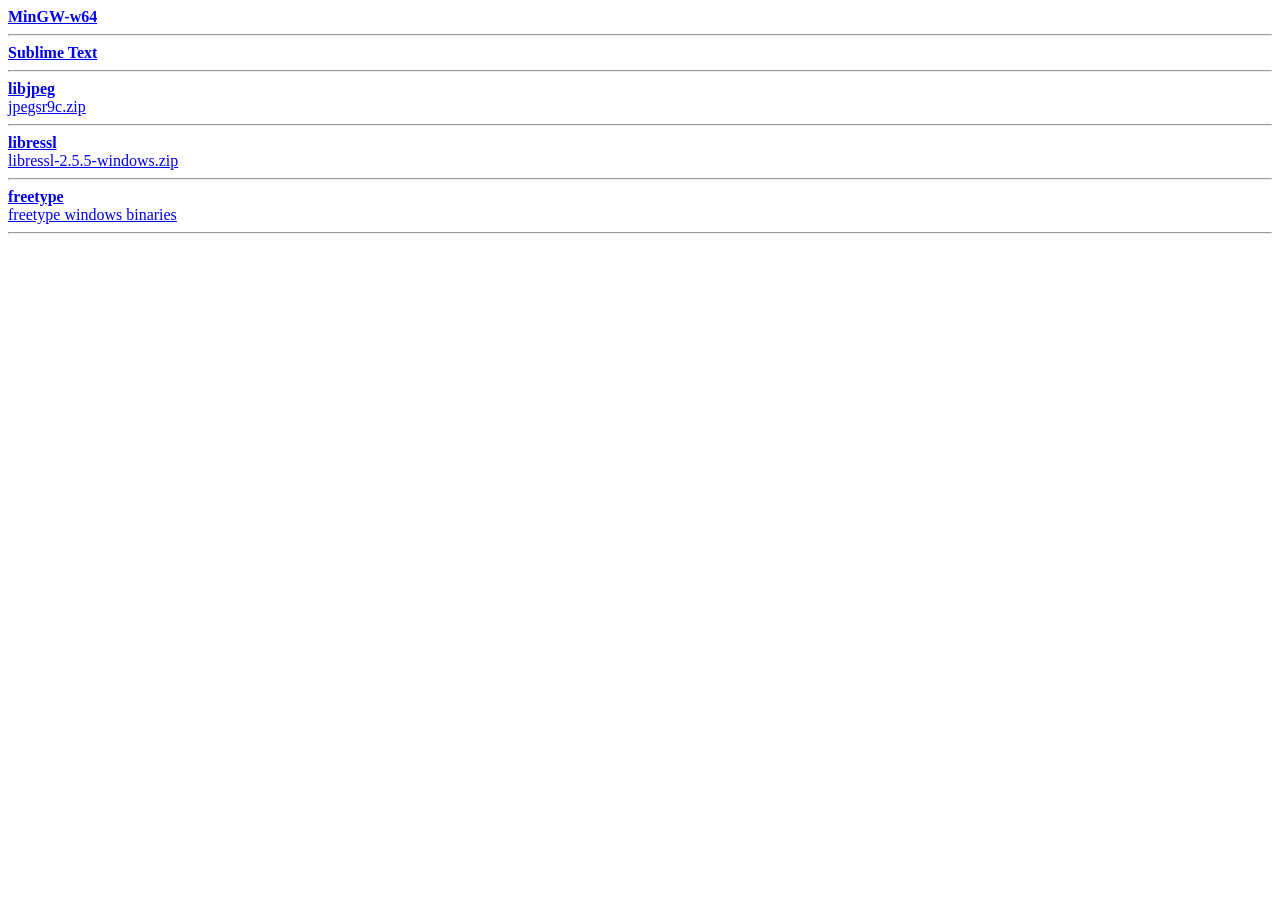
<file: sdk_build/index.html>
<!DOCTYPE html>
<html>
<head>
	<title>SDK Index</title>
</head>
<body>

	<b><a href="http://sourceforge.net/projects/mingw-w64/files/">MinGW-w64</a></b>
	<hr>
	
	<b><a href="http://www.sublimetext.com/3">Sublime Text</a></b>
	<hr>

	<b><a href="http://www.ijg.org/">libjpeg</a></b>
	<br>
	<a href="http://www.ijg.org/files/jpegsr9c.zip">jpegsr9c.zip</a>
	<hr>

	<b><a href="http://www.libressl.org/">libressl</a></b>
	<br>
	<a href="http://ftp.openbsd.org/pub/OpenBSD/LibreSSL/libressl-2.5.5-windows.zip">libressl-2.5.5-windows.zip</a>
	<hr>

	

	<b><a href="http://www.freetype.org/download.html">freetype</a></b>
	<br>
	<a href="http://github.com/ubawurinna/freetype-windows-binaries">freetype windows binaries</a>
	<hr>
	
</body>
</html>
</file>
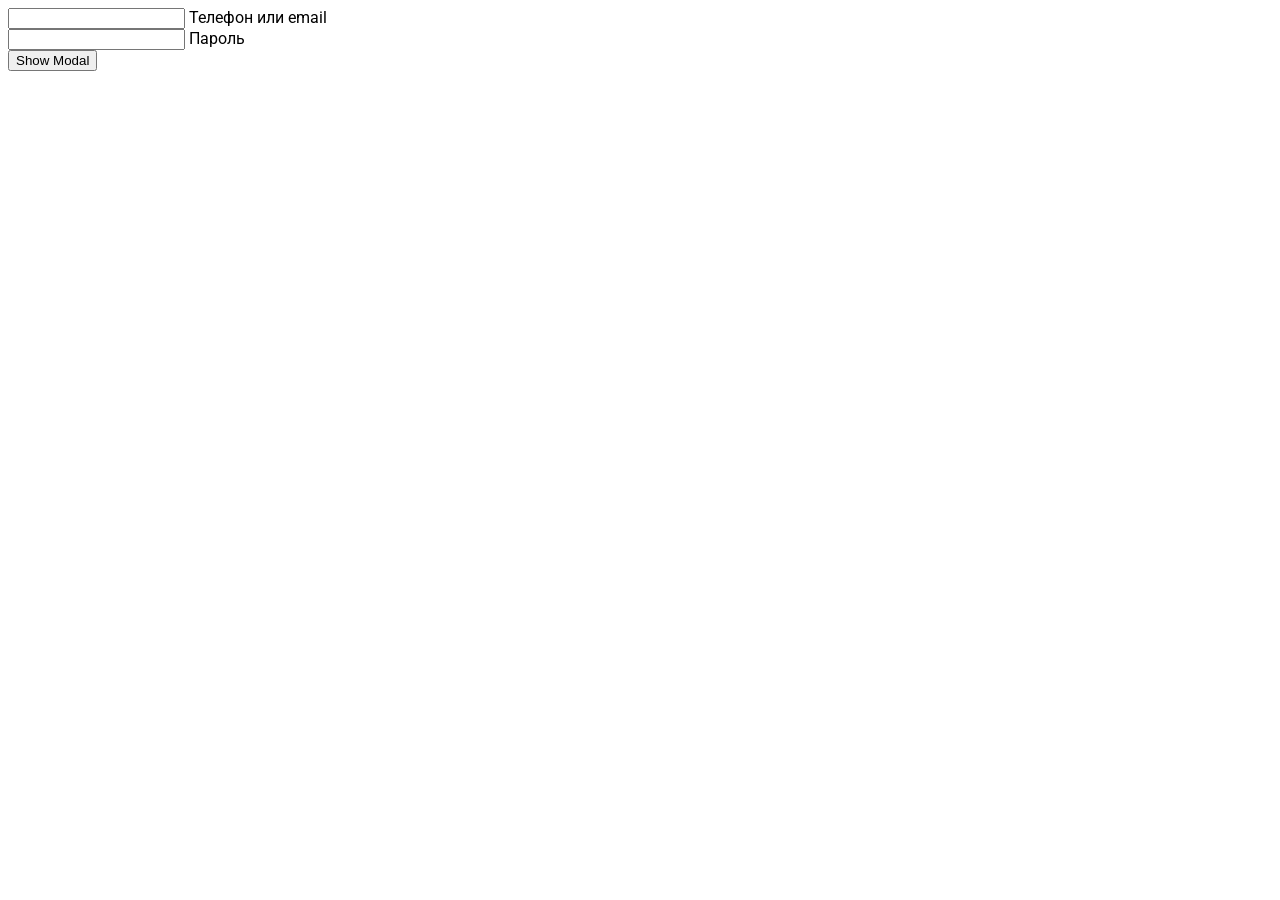
<file: www/index.html>
<!DOCTYPE html>
<html lang="ru">
<head>
  <meta charset="utf-8">
  <meta name="viewport" content="width=device-width, initial-scale=1.0, minimum-scale=1.0">
  <title>Alpha7-Web</title>

  <link rel="stylesheet" href="https://fonts.googleapis.com/css?family=Roboto:regular,bold,italic,thin,light,bolditalic,black,medium&amp;lang=en">
  <link rel="stylesheet" href="https://fonts.googleapis.com/icon?family=Material+Icons">
  <link rel="stylesheet" href="https://code.getmdl.io/1.3.0/material.blue_grey-indigo.min.css" />
  <link rel="stylesheet" href="styles.css">
</head>
<body>
  <form action="#">
    <div class="mdl-textfield mdl-js-textfield">
      <input class="mdl-textfield__input" type="text" id="email">
      <label class="mdl-textfield__label" for="email">Телефон или email</label>
    </div>
    <div class="mdl-textfield mdl-js-textfield">
      <input class="mdl-textfield__input" type="password" id="pass">
      <label class="mdl-textfield__label" for="pass">Пароль</label>
    </div>
  </form>

  <button type="button" class="mdl-button show-modal">Show Modal</button>
  <dialog class="mdl-dialog">
    <div class="mdl-dialog__content">
      <p>
        Allow this site to collect usage data to improve your experience?
      </p>
    </div>
    <div class="mdl-dialog__actions mdl-dialog__actions--full-width">
      <button type="button" class="mdl-button">Agree</button>
      <button type="button" class="mdl-button close">Disagree</button>
    </div>
  </dialog>
  <script>
    var dialog = document.querySelector('dialog');
    var showModalButton = document.querySelector('.show-modal');
    if (! dialog.showModal) {
      dialogPolyfill.registerDialog(dialog);
    }
    showModalButton.addEventListener('click', function() {
      dialog.showModal();
    });
    dialog.querySelector('.close').addEventListener('click', function() {
      dialog.close();
    });
  </script>


  <script src="https://code.getmdl.io/1.3.0/material.min.js"></script>
</body>
</html>
</file>
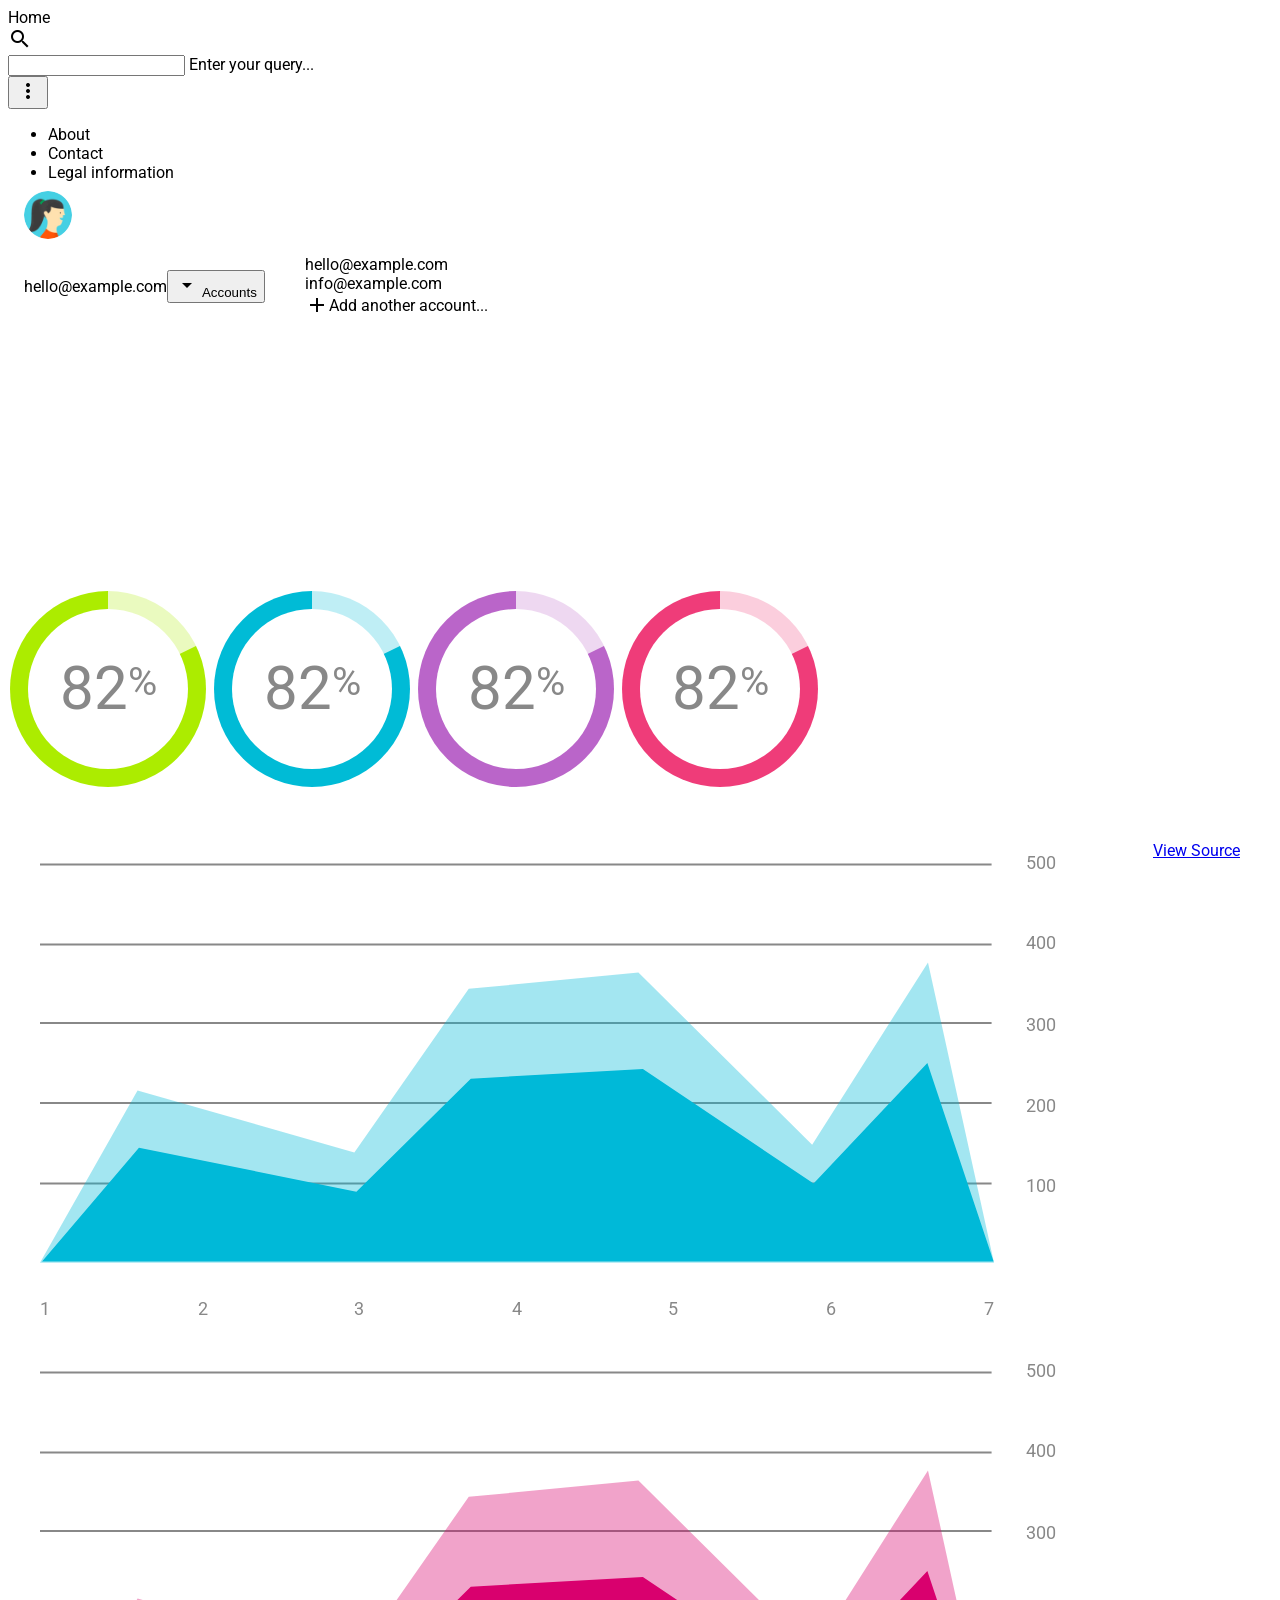
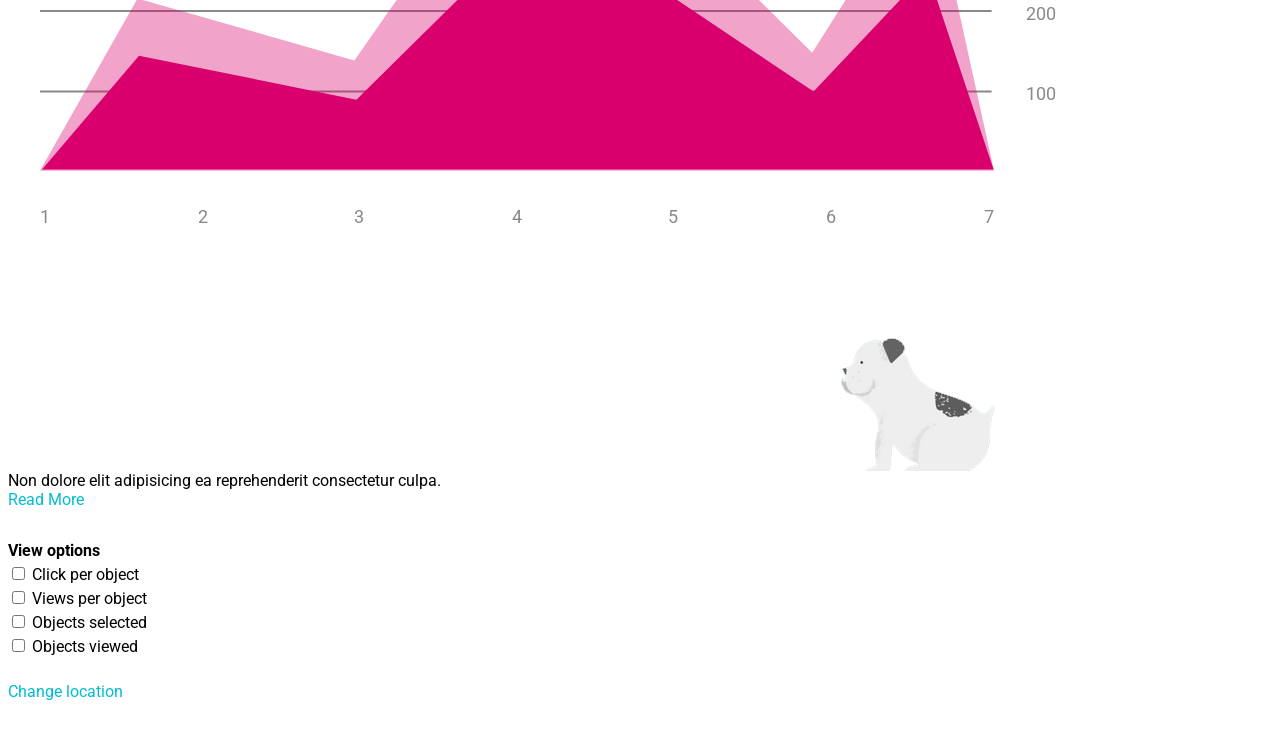
<file: www/template/index.html>
<!doctype html>
<!--
  Material Design Lite
  Copyright 2015 Google Inc. All rights reserved.

  Licensed under the Apache License, Version 2.0 (the "License");
  you may not use this file except in compliance with the License.
  You may obtain a copy of the License at

      https://www.apache.org/licenses/LICENSE-2.0

  Unless required by applicable law or agreed to in writing, software
  distributed under the License is distributed on an "AS IS" BASIS,
  WITHOUT WARRANTIES OR CONDITIONS OF ANY KIND, either express or implied.
  See the License for the specific language governing permissions and
  limitations under the License
-->
<html lang="en">
  <head>
    <meta charset="utf-8">
    <meta http-equiv="X-UA-Compatible" content="IE=edge">
    <meta name="description" content="A front-end template that helps you build fast, modern mobile web apps.">
    <meta name="viewport" content="width=device-width, initial-scale=1.0, minimum-scale=1.0">
    <title>Material Design Lite</title>

    <!-- Add to homescreen for Chrome on Android -->
    <meta name="mobile-web-app-capable" content="yes">
    <link rel="icon" sizes="192x192" href="images/android-desktop.png">

    <!-- Add to homescreen for Safari on iOS -->
    <meta name="apple-mobile-web-app-capable" content="yes">
    <meta name="apple-mobile-web-app-status-bar-style" content="black">
    <meta name="apple-mobile-web-app-title" content="Material Design Lite">
    <link rel="apple-touch-icon-precomposed" href="images/ios-desktop.png">

    <!-- Tile icon for Win8 (144x144 + tile color) -->
    <meta name="msapplication-TileImage" content="images/touch/ms-touch-icon-144x144-precomposed.png">
    <meta name="msapplication-TileColor" content="#3372DF">

    <link rel="shortcut icon" href="images/favicon.png">

    <!-- SEO: If your mobile URL is different from the desktop URL, add a canonical link to the desktop page https://developers.google.com/webmasters/smartphone-sites/feature-phones -->
    <!--
    <link rel="canonical" href="http://www.example.com/">
    -->

    <link rel="stylesheet" href="https://fonts.googleapis.com/css?family=Roboto:regular,bold,italic,thin,light,bolditalic,black,medium&amp;lang=en">
    <link rel="stylesheet" href="https://fonts.googleapis.com/icon?family=Material+Icons">
    <link rel="stylesheet" href="https://code.getmdl.io/1.3.0/material.cyan-light_blue.min.css">
    <link rel="stylesheet" href="styles.css">
    <style>
    #view-source {
      position: fixed;
      display: block;
      right: 0;
      bottom: 0;
      margin-right: 40px;
      margin-bottom: 40px;
      z-index: 900;
    }
    </style>
  </head>
  <body>
    <div class="demo-layout mdl-layout mdl-js-layout mdl-layout--fixed-drawer mdl-layout--fixed-header">
      <header class="demo-header mdl-layout__header mdl-color--grey-100 mdl-color-text--grey-600">
        <div class="mdl-layout__header-row">
          <span class="mdl-layout-title">Home</span>
          <div class="mdl-layout-spacer"></div>
          <div class="mdl-textfield mdl-js-textfield mdl-textfield--expandable">
            <label class="mdl-button mdl-js-button mdl-button--icon" for="search">
              <i class="material-icons">search</i>
            </label>
            <div class="mdl-textfield__expandable-holder">
              <input class="mdl-textfield__input" type="text" id="search">
              <label class="mdl-textfield__label" for="search">Enter your query...</label>
            </div>
          </div>
          <button class="mdl-button mdl-js-button mdl-js-ripple-effect mdl-button--icon" id="hdrbtn">
            <i class="material-icons">more_vert</i>
          </button>
          <ul class="mdl-menu mdl-js-menu mdl-js-ripple-effect mdl-menu--bottom-right" for="hdrbtn">
            <li class="mdl-menu__item">About</li>
            <li class="mdl-menu__item">Contact</li>
            <li class="mdl-menu__item">Legal information</li>
          </ul>
        </div>
      </header>
      <div class="demo-drawer mdl-layout__drawer mdl-color--blue-grey-900 mdl-color-text--blue-grey-50">
        <header class="demo-drawer-header">
          <img src="images/user.jpg" class="demo-avatar">
          <div class="demo-avatar-dropdown">
            <span>hello@example.com</span>
            <div class="mdl-layout-spacer"></div>
            <button id="accbtn" class="mdl-button mdl-js-button mdl-js-ripple-effect mdl-button--icon">
              <i class="material-icons" role="presentation">arrow_drop_down</i>
              <span class="visuallyhidden">Accounts</span>
            </button>
            <ul class="mdl-menu mdl-menu--bottom-right mdl-js-menu mdl-js-ripple-effect" for="accbtn">
              <li class="mdl-menu__item">hello@example.com</li>
              <li class="mdl-menu__item">info@example.com</li>
              <li class="mdl-menu__item"><i class="material-icons">add</i>Add another account...</li>
            </ul>
          </div>
        </header>
        <nav class="demo-navigation mdl-navigation mdl-color--blue-grey-800">
          <a class="mdl-navigation__link" href=""><i class="mdl-color-text--blue-grey-400 material-icons" role="presentation">home</i>Home</a>
          <a class="mdl-navigation__link" href=""><i class="mdl-color-text--blue-grey-400 material-icons" role="presentation">inbox</i>Inbox</a>
          <a class="mdl-navigation__link" href=""><i class="mdl-color-text--blue-grey-400 material-icons" role="presentation">delete</i>Trash</a>
          <a class="mdl-navigation__link" href=""><i class="mdl-color-text--blue-grey-400 material-icons" role="presentation">report</i>Spam</a>
          <a class="mdl-navigation__link" href=""><i class="mdl-color-text--blue-grey-400 material-icons" role="presentation">forum</i>Forums</a>
          <a class="mdl-navigation__link" href=""><i class="mdl-color-text--blue-grey-400 material-icons" role="presentation">flag</i>Updates</a>
          <a class="mdl-navigation__link" href=""><i class="mdl-color-text--blue-grey-400 material-icons" role="presentation">local_offer</i>Promos</a>
          <a class="mdl-navigation__link" href=""><i class="mdl-color-text--blue-grey-400 material-icons" role="presentation">shopping_cart</i>Purchases</a>
          <a class="mdl-navigation__link" href=""><i class="mdl-color-text--blue-grey-400 material-icons" role="presentation">people</i>Social</a>
          <div class="mdl-layout-spacer"></div>
          <a class="mdl-navigation__link" href=""><i class="mdl-color-text--blue-grey-400 material-icons" role="presentation">help_outline</i><span class="visuallyhidden">Help</span></a>
        </nav>
      </div>
      <main class="mdl-layout__content mdl-color--grey-100">
        <div class="mdl-grid demo-content">
          <div class="demo-charts mdl-color--white mdl-shadow--2dp mdl-cell mdl-cell--12-col mdl-grid">
            <svg fill="currentColor" width="200px" height="200px" viewBox="0 0 1 1" class="demo-chart mdl-cell mdl-cell--4-col mdl-cell--3-col-desktop">
              <use xlink:href="#piechart" mask="url(#piemask)" />
              <text x="0.5" y="0.5" font-family="Roboto" font-size="0.3" fill="#888" text-anchor="middle" dy="0.1">82<tspan font-size="0.2" dy="-0.07">%</tspan></text>
            </svg>
            <svg fill="currentColor" width="200px" height="200px" viewBox="0 0 1 1" class="demo-chart mdl-cell mdl-cell--4-col mdl-cell--3-col-desktop">
              <use xlink:href="#piechart" mask="url(#piemask)" />
              <text x="0.5" y="0.5" font-family="Roboto" font-size="0.3" fill="#888" text-anchor="middle" dy="0.1">82<tspan dy="-0.07" font-size="0.2">%</tspan></text>
            </svg>
            <svg fill="currentColor" width="200px" height="200px" viewBox="0 0 1 1" class="demo-chart mdl-cell mdl-cell--4-col mdl-cell--3-col-desktop">
              <use xlink:href="#piechart" mask="url(#piemask)" />
              <text x="0.5" y="0.5" font-family="Roboto" font-size="0.3" fill="#888" text-anchor="middle" dy="0.1">82<tspan dy="-0.07" font-size="0.2">%</tspan></text>
            </svg>
            <svg fill="currentColor" width="200px" height="200px" viewBox="0 0 1 1" class="demo-chart mdl-cell mdl-cell--4-col mdl-cell--3-col-desktop">
              <use xlink:href="#piechart" mask="url(#piemask)" />
              <text x="0.5" y="0.5" font-family="Roboto" font-size="0.3" fill="#888" text-anchor="middle" dy="0.1">82<tspan dy="-0.07" font-size="0.2">%</tspan></text>
            </svg>
          </div>
          <div class="demo-graphs mdl-shadow--2dp mdl-color--white mdl-cell mdl-cell--8-col">
            <svg fill="currentColor" viewBox="0 0 500 250" class="demo-graph">
              <use xlink:href="#chart" />
            </svg>
            <svg fill="currentColor" viewBox="0 0 500 250" class="demo-graph">
              <use xlink:href="#chart" />
            </svg>
          </div>
          <div class="demo-cards mdl-cell mdl-cell--4-col mdl-cell--8-col-tablet mdl-grid mdl-grid--no-spacing">
            <div class="demo-updates mdl-card mdl-shadow--2dp mdl-cell mdl-cell--4-col mdl-cell--4-col-tablet mdl-cell--12-col-desktop">
              <div class="mdl-card__title mdl-card--expand mdl-color--teal-300">
                <h2 class="mdl-card__title-text">Updates</h2>
              </div>
              <div class="mdl-card__supporting-text mdl-color-text--grey-600">
                Non dolore elit adipisicing ea reprehenderit consectetur culpa.
              </div>
              <div class="mdl-card__actions mdl-card--border">
                <a href="#" class="mdl-button mdl-js-button mdl-js-ripple-effect">Read More</a>
              </div>
            </div>
            <div class="demo-separator mdl-cell--1-col"></div>
            <div class="demo-options mdl-card mdl-color--deep-purple-500 mdl-shadow--2dp mdl-cell mdl-cell--4-col mdl-cell--3-col-tablet mdl-cell--12-col-desktop">
              <div class="mdl-card__supporting-text mdl-color-text--blue-grey-50">
                <h3>View options</h3>
                <ul>
                  <li>
                    <label for="chkbox1" class="mdl-checkbox mdl-js-checkbox mdl-js-ripple-effect">
                      <input type="checkbox" id="chkbox1" class="mdl-checkbox__input">
                      <span class="mdl-checkbox__label">Click per object</span>
                    </label>
                  </li>
                  <li>
                    <label for="chkbox2" class="mdl-checkbox mdl-js-checkbox mdl-js-ripple-effect">
                      <input type="checkbox" id="chkbox2" class="mdl-checkbox__input">
                      <span class="mdl-checkbox__label">Views per object</span>
                    </label>
                  </li>
                  <li>
                    <label for="chkbox3" class="mdl-checkbox mdl-js-checkbox mdl-js-ripple-effect">
                      <input type="checkbox" id="chkbox3" class="mdl-checkbox__input">
                      <span class="mdl-checkbox__label">Objects selected</span>
                    </label>
                  </li>
                  <li>
                    <label for="chkbox4" class="mdl-checkbox mdl-js-checkbox mdl-js-ripple-effect">
                      <input type="checkbox" id="chkbox4" class="mdl-checkbox__input">
                      <span class="mdl-checkbox__label">Objects viewed</span>
                    </label>
                  </li>
                </ul>
              </div>
              <div class="mdl-card__actions mdl-card--border">
                <a href="#" class="mdl-button mdl-js-button mdl-js-ripple-effect mdl-color-text--blue-grey-50">Change location</a>
                <div class="mdl-layout-spacer"></div>
                <i class="material-icons">location_on</i>
              </div>
            </div>
          </div>
        </div>
      </main>
    </div>
      <svg xmlns="http://www.w3.org/2000/svg" xmlns:xlink="http://www.w3.org/1999/xlink" version="1.1" style="position: fixed; left: -1000px; height: -1000px;">
        <defs>
          <mask id="piemask" maskContentUnits="objectBoundingBox">
            <circle cx=0.5 cy=0.5 r=0.49 fill="white" />
            <circle cx=0.5 cy=0.5 r=0.40 fill="black" />
          </mask>
          <g id="piechart">
            <circle cx=0.5 cy=0.5 r=0.5 />
            <path d="M 0.5 0.5 0.5 0 A 0.5 0.5 0 0 1 0.95 0.28 z" stroke="none" fill="rgba(255, 255, 255, 0.75)" />
          </g>
        </defs>
      </svg>
      <svg version="1.1" xmlns="http://www.w3.org/2000/svg" xmlns:xlink="http://www.w3.org/1999/xlink" viewBox="0 0 500 250" style="position: fixed; left: -1000px; height: -1000px;">
        <defs>
          <g id="chart">
            <g id="Gridlines">
              <line fill="#888888" stroke="#888888" stroke-miterlimit="10" x1="0" y1="27.3" x2="468.3" y2="27.3" />
              <line fill="#888888" stroke="#888888" stroke-miterlimit="10" x1="0" y1="66.7" x2="468.3" y2="66.7" />
              <line fill="#888888" stroke="#888888" stroke-miterlimit="10" x1="0" y1="105.3" x2="468.3" y2="105.3" />
              <line fill="#888888" stroke="#888888" stroke-miterlimit="10" x1="0" y1="144.7" x2="468.3" y2="144.7" />
              <line fill="#888888" stroke="#888888" stroke-miterlimit="10" x1="0" y1="184.3" x2="468.3" y2="184.3" />
            </g>
            <g id="Numbers">
              <text transform="matrix(1 0 0 1 485 29.3333)" fill="#888888" font-family="'Roboto'" font-size="9">500</text>
              <text transform="matrix(1 0 0 1 485 69)" fill="#888888" font-family="'Roboto'" font-size="9">400</text>
              <text transform="matrix(1 0 0 1 485 109.3333)" fill="#888888" font-family="'Roboto'" font-size="9">300</text>
              <text transform="matrix(1 0 0 1 485 149)" fill="#888888" font-family="'Roboto'" font-size="9">200</text>
              <text transform="matrix(1 0 0 1 485 188.3333)" fill="#888888" font-family="'Roboto'" font-size="9">100</text>
              <text transform="matrix(1 0 0 1 0 249.0003)" fill="#888888" font-family="'Roboto'" font-size="9">1</text>
              <text transform="matrix(1 0 0 1 78 249.0003)" fill="#888888" font-family="'Roboto'" font-size="9">2</text>
              <text transform="matrix(1 0 0 1 154.6667 249.0003)" fill="#888888" font-family="'Roboto'" font-size="9">3</text>
              <text transform="matrix(1 0 0 1 232.1667 249.0003)" fill="#888888" font-family="'Roboto'" font-size="9">4</text>
              <text transform="matrix(1 0 0 1 309 249.0003)" fill="#888888" font-family="'Roboto'" font-size="9">5</text>
              <text transform="matrix(1 0 0 1 386.6667 249.0003)" fill="#888888" font-family="'Roboto'" font-size="9">6</text>
              <text transform="matrix(1 0 0 1 464.3333 249.0003)" fill="#888888" font-family="'Roboto'" font-size="9">7</text>
            </g>
            <g id="Layer_5">
              <polygon opacity="0.36" stroke-miterlimit="10" points="0,223.3 48,138.5 154.7,169 211,88.5
              294.5,80.5 380,165.2 437,75.5 469.5,223.3 	"/>
            </g>
            <g id="Layer_4">
              <polygon stroke-miterlimit="10" points="469.3,222.7 1,222.7 48.7,166.7 155.7,188.3 212,132.7
              296.7,128 380.7,184.3 436.7,125 	"/>
            </g>
          </g>
        </defs>
      </svg>
      <a href="https://github.com/google/material-design-lite/blob/mdl-1.x/templates/dashboard/" target="_blank" id="view-source" class="mdl-button mdl-js-button mdl-button--raised mdl-js-ripple-effect mdl-button--colored mdl-color-text--white">View Source</a>
    <script src="https://code.getmdl.io/1.3.0/material.min.js"></script>
  </body>
</html>
</file>
<file: www/styles.css>
/**
 * Copyright 2015 Google Inc. All Rights Reserved.
 *
 * Licensed under the Apache License, Version 2.0 (the "License");
 * you may not use this file except in compliance with the License.
 * You may obtain a copy of the License at
 *
 *      http://www.apache.org/licenses/LICENSE-2.0
 *
 * Unless required by applicable law or agreed to in writing, software
 * distributed under the License is distributed on an "AS IS" BASIS,
 * WITHOUT WARRANTIES OR CONDITIONS OF ANY KIND, either express or implied.
 * See the License for the specific language governing permissions and
 * limitations under the License.
 */

html, body {
  font-family: 'Roboto', 'Helvetica', sans-serif;
}
</file>
<file: www/template/styles.css>
/**
 * Copyright 2015 Google Inc. All Rights Reserved.
 *
 * Licensed under the Apache License, Version 2.0 (the "License");
 * you may not use this file except in compliance with the License.
 * You may obtain a copy of the License at
 *
 *      http://www.apache.org/licenses/LICENSE-2.0
 *
 * Unless required by applicable law or agreed to in writing, software
 * distributed under the License is distributed on an "AS IS" BASIS,
 * WITHOUT WARRANTIES OR CONDITIONS OF ANY KIND, either express or implied.
 * See the License for the specific language governing permissions and
 * limitations under the License.
 */

html, body {
  font-family: 'Roboto', 'Helvetica', sans-serif;
}
.demo-avatar {
  width: 48px;
  height: 48px;
  border-radius: 24px;
}
.demo-layout .mdl-layout__header .mdl-layout__drawer-button {
  color: rgba(0, 0, 0, 0.54);
}
.mdl-layout__drawer .avatar {
  margin-bottom: 16px;
}
.demo-drawer {
  border: none;
}
/* iOS Safari specific workaround */
.demo-drawer .mdl-menu__container {
  z-index: -1;
}
.demo-drawer .demo-navigation {
  z-index: -2;
}
/* END iOS Safari specific workaround */
.demo-drawer .mdl-menu .mdl-menu__item {
  display: -webkit-flex;
  display: -ms-flexbox;
  display: flex;
  -webkit-align-items: center;
      -ms-flex-align: center;
          align-items: center;
}
.demo-drawer-header {
  box-sizing: border-box;
  display: -webkit-flex;
  display: -ms-flexbox;
  display: flex;
  -webkit-flex-direction: column;
      -ms-flex-direction: column;
          flex-direction: column;
  -webkit-justify-content: flex-end;
      -ms-flex-pack: end;
          justify-content: flex-end;
  padding: 16px;
  height: 151px;
}
.demo-avatar-dropdown {
  display: -webkit-flex;
  display: -ms-flexbox;
  display: flex;
  position: relative;
  -webkit-flex-direction: row;
      -ms-flex-direction: row;
          flex-direction: row;
  -webkit-align-items: center;
      -ms-flex-align: center;
          align-items: center;
  width: 100%;
}

.demo-navigation {
  -webkit-flex-grow: 1;
      -ms-flex-positive: 1;
          flex-grow: 1;
}
.demo-layout .demo-navigation .mdl-navigation__link {
  display: -webkit-flex !important;
  display: -ms-flexbox !important;
  display: flex !important;
  -webkit-flex-direction: row;
      -ms-flex-direction: row;
          flex-direction: row;
  -webkit-align-items: center;
      -ms-flex-align: center;
          align-items: center;
  color: rgba(255, 255, 255, 0.56);
  font-weight: 500;
}
.demo-layout .demo-navigation .mdl-navigation__link:hover {
  background-color: #00BCD4;
  color: #37474F;
}
.demo-navigation .mdl-navigation__link .material-icons {
  font-size: 24px;
  color: rgba(255, 255, 255, 0.56);
  margin-right: 32px;
}

.demo-content {
  max-width: 1080px;
}

.demo-charts {
  -webkit-align-items: center;
      -ms-flex-align: center;
          align-items: center;
}
.demo-chart:nth-child(1) {
  color: #ACEC00;
}
.demo-chart:nth-child(2) {
  color: #00BBD6;
}
.demo-chart:nth-child(3) {
  color: #BA65C9;
}
.demo-chart:nth-child(4) {
  color: #EF3C79;
}
.demo-graphs {
  padding: 16px 32px;
  display: -webkit-flex;
  display: -ms-flexbox;
  display: flex;
  -webkit-flex-direction: column;
      -ms-flex-direction: column;
          flex-direction: column;
  -webkit-align-items: stretch;
      -ms-flex-align: stretch;
          align-items: stretch;
}
/* TODO: Find a proper solution to have the graphs
 * not float around outside their container in IE10/11.
 * Using a browserhacks.com solution for now.
 */
_:-ms-input-placeholder, :root .demo-graphs {
  min-height: 664px;
}
_:-ms-input-placeholder, :root .demo-graph {
  max-height: 300px;
}
/* TODO end */
.demo-graph:nth-child(1) {
  color: #00b9d8;
}
.demo-graph:nth-child(2) {
  color: #d9006e;
}

.demo-cards {
  -webkit-align-items: flex-start;
      -ms-flex-align: start;
          align-items: flex-start;
  -webkit-align-content: flex-start;
      -ms-flex-line-pack: start;
          align-content: flex-start;
}
.demo-cards .demo-separator {
  height: 32px;
}
.demo-cards .mdl-card__title.mdl-card__title {
  color: white;
  font-size: 24px;
  font-weight: 400;
}
.demo-cards ul {
  padding: 0;
}
.demo-cards h3 {
  font-size: 1em;
}
.demo-updates .mdl-card__title {
  min-height: 200px;
  background-image: url('images/dog.png');
  background-position: 90% 100%;
  background-repeat: no-repeat;
}
.demo-cards .mdl-card__actions a {
  color: #00BCD4;
  text-decoration: none;
}

.demo-options h3 {
  margin: 0;
}
.demo-options .mdl-checkbox__box-outline {
  border-color: rgba(255, 255, 255, 0.89);
}
.demo-options ul {
  margin: 0;
  list-style-type: none;
}
.demo-options li {
  margin: 4px 0;
}
.demo-options .material-icons {
  color: rgba(255, 255, 255, 0.89);
}
.demo-options .mdl-card__actions {
  height: 64px;
  display: -webkit-flex;
  display: -ms-flexbox;
  display: flex;
  box-sizing: border-box;
  -webkit-align-items: center;
      -ms-flex-align: center;
          align-items: center;
}
</file>
